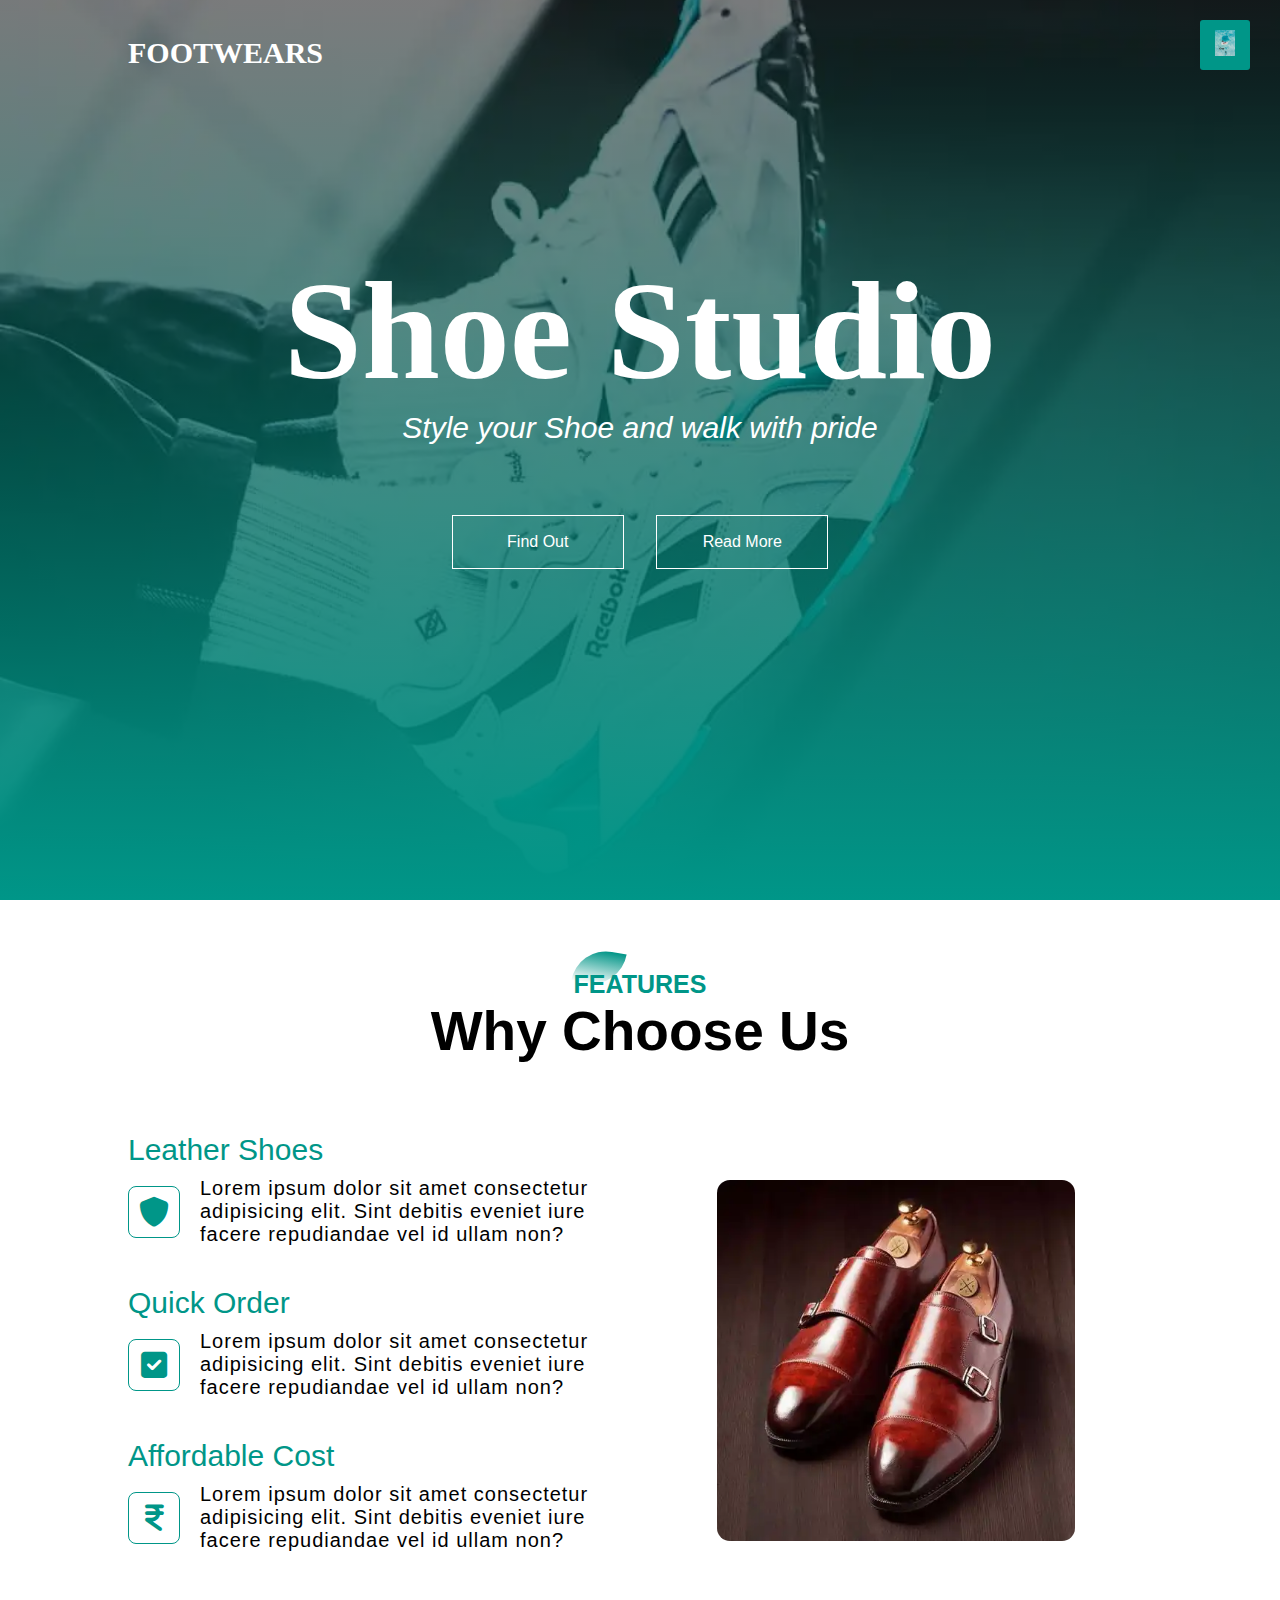
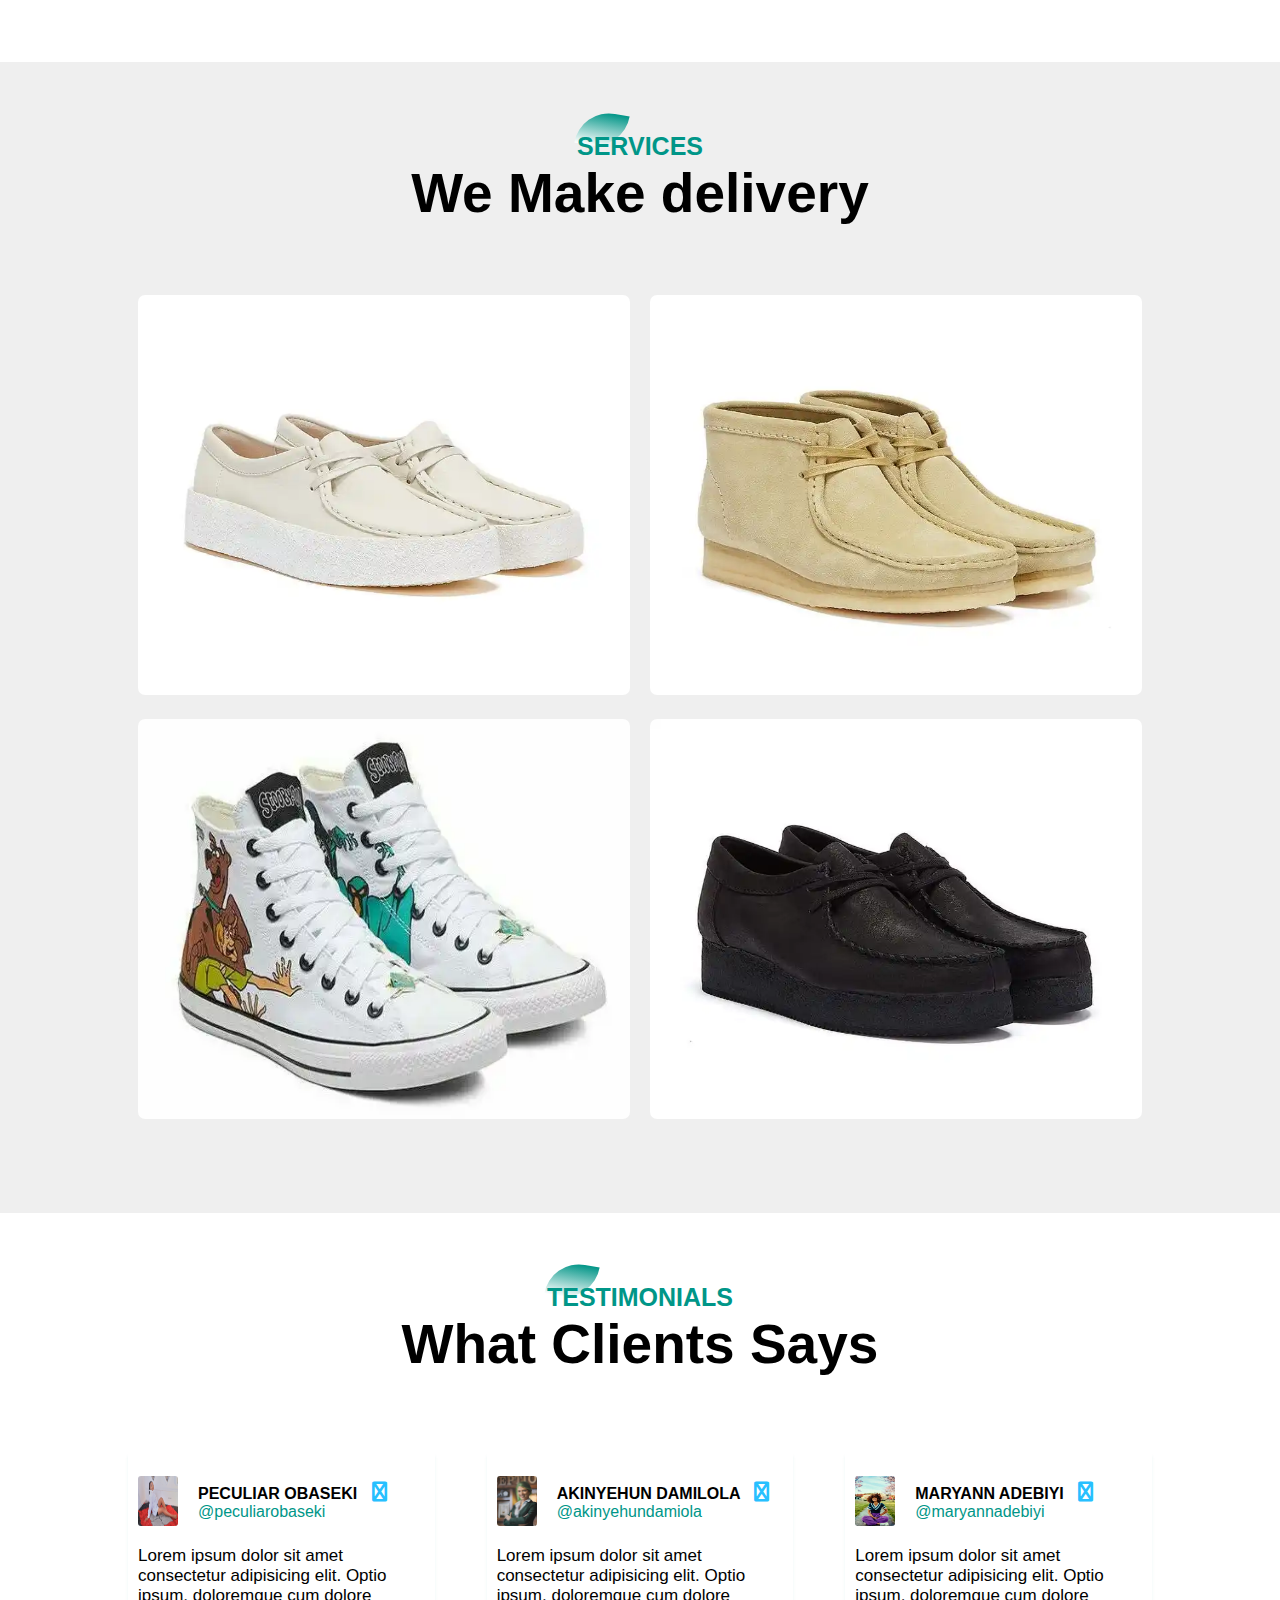
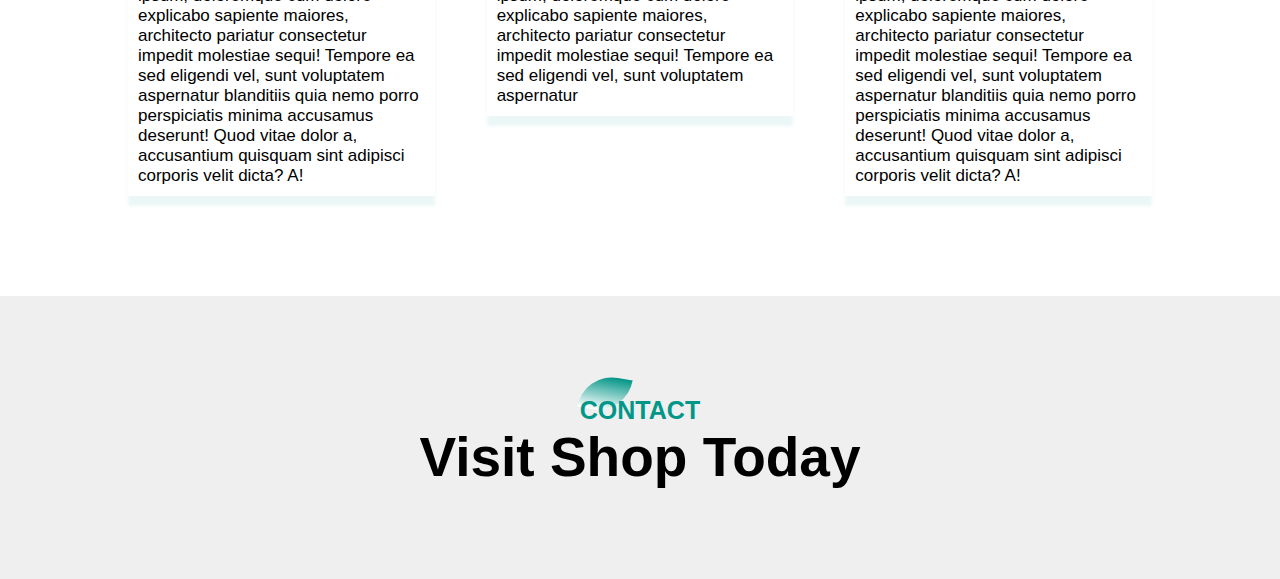
<file: index.html>
<!DOCTYPE html>
<html lang="en">
<head>
    <meta charset="UTF-8">
    <meta http-equiv="X-UA-Compatible" content="IE=edge">
    <meta name="viewport" content="width=device-width, initial-scale=1.0">
    <title>Shoe website</title>
    <link rel="stylesheet" href="style.css">
    <!-- <link rel="stylesheet" 
    href="https://cdn.jsdelivr.net/npm/@fortawesome/fontawesome-free@6.2.0/css/fontawesome.min.css"> -->
    <link rel="stylesheet" href="fontawesome-free-6.1.1-web/css/all.css">
</head>
<body>
    <section id="banner">
        <!-- <img src="IMG/logo.png" alt="" class="logo"> -->
        <div class="footwears"></div>
        <h2 class="logo">FOOTWEARS</h2>
        <div class="banner-text">
            <h1>Shoe Studio</h1>
            <p>Style your Shoe and walk with pride</p>
            <div class="banner-btn">
                <a href="#"><span></span> Find Out</a>
                <a href="#"><span></span> Read More</a>
            </div>
        </div>
    </section>
    <div id="sideNav">
        <nav>
            <ul>
                <li><a href="#">HOME</a></li>
                <li><a href="#">FEATURES</a></li>
                <li><a href="#">SERVICES</a></li>
                <li><a href="#">TESTIMONIALS</a></li>
                <li><a href="#">MEET US</a></li>
            </ul>
        </nav>
    </div>
    <div id="menuBtn">
        <img src="IMG/image-3.jpg" alt="" id="menu">
    </div>


    <!-- Features -->

    <section id="features">
        <div class="title-text">
            <p>FEATURES</p>
            <h1>Why Choose Us</h1>
        </div>
        <div class="feature-box">
            <div class="features">
                <h1>Leather Shoes</h1>
                <div class="features-desc">
                    <div class="features-icon">
                        <i class="fa fa-shield" aria-hidden="true"></i>
                    </div>
                    <div class="features-text">
                        <p>Lorem ipsum dolor sit amet consectetur adipisicing elit. Sint debitis eveniet iure facere repudiandae vel id ullam non?</p>
                    </div>
                </div>
                <h1>Quick Order</h1>
                <div class="features-desc">
                    <div class="features-icon">
                        <i class="fa fa-check-square"></i>
                    </div>
                    <div class="features-text">
                        <p>Lorem ipsum dolor sit amet consectetur adipisicing elit. Sint debitis eveniet iure facere repudiandae vel id ullam non?</p>
                    </div>
                </div>
                <h1>Affordable Cost</h1>
                <div class="features-desc">
                    <div class="features-icon">
                        <i class="fa fa-inr"></i>
                    </div>
                    <div class="features-text">
                        <p>Lorem ipsum dolor sit amet consectetur adipisicing elit. Sint debitis eveniet iure facere repudiandae vel id ullam non?</p>
                    </div>
                </div>
            </div>
            <div class="features-img">
                <img src="coperate-1.webp" alt="">
            </div>
        </div>
    </section>

    <!-- services -->

    <section id="services">
        <div class="title-text">
            <p>SERVICES</p>
            <h1>We Make delivery</h1>
        </div>
        <div class="service-box">
            <div class="single-service">
                <img src="clarks-1.webp" alt="">
                    <div class="overlay"></div>
                        <div class="service-desc">
                            <h3>White Wallabee</h3>
                            <hr>
                            <p>Made by Clarks and has a soft pad for comfort within it, tested and trusted</p>
                        </div>
            </div>
            <div class="single-service">
                <img src="clarks-2.webp" alt="">
                    <div class="overlay"></div>
                    <div class="service-desc">
                        <h3>Brown Wallabee</h3>
                        <hr>
                        <p>Made by Clarks and has a soft pad for comfort within it, tested and trusted</p>
                    </div>
            </div>
            <div class="single-service">
                <img src="converse-3.webp" alt="">
                    <div class="overlay"></div>
                    <div class="service-desc">
                        <h3>Converse</h3>
                        <hr>
                        <p>The All-Stars Converse goes with so many outfit, tested and trusted</p>
                    </div>
            </div>
            <div class="single-service">
                <img src="wallabe.webp" alt="">
                    <div class="overlay"></div>
                    <div class="service-desc">
                        <h3>Black Wallabee</h3>
                        <hr>
                        <p>Made by Clarks and has a soft pad for comfort within it, tested and trusted</p>
                    </div>
            </div>
        </div>
    </section>

    <!-- testimonials -->

    <section id="testimonials">
        <div class="title-text">
            <p>TESTIMONIALS</p>
            <h1>What Clients Says</h1>
        </div>
        <div class="testimonials-row">
            <div class="testimonial-col">
                <div class="user">
                    <img src="peculiar.jpg" alt="">
                    <div class="user-info">
                        <h4>PECULIAR OBASEKI <i class="fa fa-twitter"></i></h4>
                        <small>@peculiarobaseki</small>
                    </div>
                </div>
                <p>Lorem ipsum dolor sit amet consectetur adipisicing elit. 
                    Optio ipsum, doloremque cum dolore explicabo sapiente maiores, 
                    architecto pariatur consectetur impedit molestiae sequi! 
                    Tempore ea sed eligendi vel, sunt voluptatem aspernatur 
                    blanditiis quia nemo porro perspiciatis minima accusamus deserunt! 
                    Quod vitae dolor a, 
                    accusantium quisquam sint adipisci corporis velit dicta? A!</p>
            </div>
            <div class="testimonial-col">
                <div class="user">
                    <img src="lady.jpg" alt="">
                    <div class="user-info">
                        <h4>AKINYEHUN DAMILOLA <i class="fa fa-twitter"></i></h4>
                        <small>@akinyehundamiola</small>
                    </div>
                </div>
                <p>Lorem ipsum dolor sit amet consectetur adipisicing elit. 
                    Optio ipsum, doloremque cum dolore explicabo sapiente maiores, 
                    architecto pariatur consectetur impedit molestiae sequi! 
                    Tempore ea sed eligendi vel, sunt voluptatem aspernatur 
                    </p>
            </div>
            <div class="testimonial-col">
                <div class="user">
                    <img src="adjustment layer2.jpg" alt="">
                    <div class="user-info">
                        <h4>MARYANN ADEBIYI <i class="fa fa-twitter"></i></h4>
                        <small>@maryannadebiyi</small>
                    </div>
                </div>
                <p>Lorem ipsum dolor sit amet consectetur adipisicing elit. 
                    Optio ipsum, doloremque cum dolore explicabo sapiente maiores, 
                    architecto pariatur consectetur impedit molestiae sequi! 
                    Tempore ea sed eligendi vel, sunt voluptatem aspernatur 
                    blanditiis quia nemo porro perspiciatis minima accusamus deserunt! 
                    Quod vitae dolor a, 
                    accusantium quisquam sint adipisci corporis velit dicta? A!</p>
            </div>
        </div>
    </section>

    <!-- footer -->

    <section id="footer">
        <div class="title-text">
            <p>CONTACT</p>
            <h1>Visit Shop Today</h1>
        </div>
        <div class="footer-row">
            <div class="footer-left"></div>
            <div class="footer-right"></div>
        </div>


    </section>





    <script>
        var menuBtn = document.getElementById("menuBtn")
        var sideNav = document.getElementById("sideNav")
        var menu = document.getElementById("menu")

        sideNav.style.right = "-270px";

        menuBtn.onclick = function () {
            if (sideNav.style.right == "-270px"){
                sideNav.style.right = "0";
                menu.src="reebok.webp"
            }
            else{
                sideNav.style.right ="-270px";
                menu.src="IMG/image-3.jpg"
            }
        }

    </script>
</body>
</html>
</file>
<file: style.css>
*{
    padding: 0;
    margin: 0;
    font-family: 'Gill Sans', 'Gill Sans MT', Calibri, 'Trebuchet MS', sans-serif;
}
#banner{
    background:linear-gradient(rgba(0,0,0,.5),#009688),url(reebok.webp);
    background-size: cover;
    background-position: center;
    height: 100vh;
}
/*   */
.logo{
    /* width: 180px; */
    font-size: 30px;
    position: absolute;
    top: 4%;
    left: 10%;
    /* padding: 6px; */
    /* border-radius: 3px; */
    /* background: #009688; */
    color:white;
    font-family: cursive;
}
.banner-text{
    text-align: center;
    color: #fff;
    padding-top: 250px;
}
.banner-text h1{
    font-size: 140px;
    font-family: cursive;
}
.banner-text p{
    font-size: 30px;
    font-style: italic;
}
.banner-btn{
    margin: 70px auto 0;
}
.banner-btn a{
    width: 170px;
    text-decoration: none;
    display: inline-block;
    margin: 0 14px;
    padding: 17px 0;
    color: white;
    border: .5px solid #fff;
    position: relative;
    z-index: 1;
    transition: color 1.5s;
} 
.banner-btn a span{
    width: 0;
    height: 100%;
    position: absolute;
    top: 0;
    left: 0;
    background-color: #fff;
    z-index: -1;
    transition: 0.5s;
}
.banner-btn a:hover span{
    width: 100%;
}
.banner-btn a:hover{
    color: #000;
}
#sideNav{
    width: 270px;
    height: 100vh;
    position: fixed;
    right: -270px;
    top: 0;
    background:#009688;
    z-index: 2;
    transition: 0.5s;
}
nav ul li{
    list-style: none;
    margin: 50px 20px;
}
nav ul li a{
    text-decoration: none;
    color: #fff;
}
#menuBtn{
    width: 50px;
    height: 50px;
    background: #009688;
    text-align: center;
    position: fixed;
    right: 30px;
    top: 20px;
    border-radius: 3px;
    z-index: 3;
    cursor: pointer;
}
#menuBtn img{
    width: 20px;
    /* height: 40px; */
    margin-top: 10px;
}
@media screen and (max-width:770px) {
    .banner-text{
        padding-top: 340px;
    }
    .banner-text h1{
        font-size: 44px;
        /* font-family: cursive; */
    }
    .banner-btn a{
        display: block;
        margin: 30px auto;
    }
}

/* features */

#features{
    width: 100%;
    padding: 70px 0;
}
.title-text{
    text-align: center;
    padding-bottom: 70px;
}
.title-text p{
    margin: auto;
    font-size: 25px;
    color: #009688;
    font-weight: bold;
    position: relative;
    z-index: 1;
    display: inline-block;
}
.title-text p::after{
    content:'';
    width: 50px;
    height: 35px;
    background: linear-gradient(#019587,#fff); 
    position: absolute;
    top: -20px;
    left: 0;
    z-index: -1;
    transform: rotate(10deg);
    border-top-left-radius:35px;
    border-bottom-right-radius:35px;
}
.title-text h1{
    font-size: 55px;
}
.feature-box{
    width: 80%;
    margin: auto;
    display: flex;
    flex-wrap: wrap;
    align-items: center;
    text-align: center;
}
.features{
    flex-basis: 50%;
}
.features h1{
 font-size: 30px;
 text-align:left;
  margin-bottom: 10px;
  font-weight: 100;
  color: #009688; 
}
.features-desc .features-text p{
    font-size: 20px;
    letter-spacing: 1px;
}
.features-img{
    flex-basis: 50%;
    margin: auto;
}
.features-img img{
    width: 70%;
    border-radius: 13px;
}
.features-desc{
    display: flex;
    align-items: center;
    margin-bottom: 40px;
} 
.features-icon .fa{
    width: 50px;
    height: 50px;
    font-size: 30px;
    line-height: 50px;
    border-radius: 8px;
    color: #009688;
    border: 1px solid #009688;
}
.features-text p{
    text-align: initial;
    padding: 0 20px;
}
@media screen and (max-width:770px){
    .title-text h1{
        font-size: 35px;
    }
    .features{
        flex-basis: 100%;
    }
    .features-img{
        flex-basis: 50%;
    }
    .features-img img{
        width: 100%;
    }
}

/* services */

#services{
    width: 100%;
    padding: 70px 0;
    background: #efefef;
}
.service-box{
    width: 80%;
    display: flex;
    flex-wrap: wrap;
    justify-content: space-around;
    margin: auto;
}
.single-service{
    flex-basis: 48%;
    text-align: center;
    border-radius: 7px;
    margin-bottom: 20px;
    color: #fff;
    position: relative;
}
.single-service img{
    width: 100%;
    height: 400px;
    border-radius: 7px;
}
.overlay{
    width: 100%;
    height: 700px;
    position: absolute;
    top: 0;
    border-radius: 7px;
    cursor: pointer;
    background:linear-gradient(rgba(0,0,0,.5),#009688);
    opacity: 0;
    transition: 1s;
}
.single-service:hover .overlay{
    opacity: 1;

}
.service-desc{
    width: 80%;
    position: absolute;
    bottom: 0;
    left: 50%;
    transform: translateX(-50%);
    transition: 1s;
    opacity: 0;
}
.service-desc p{
    font-size: 19px;
}
.service-desc h3{
    font-size: 25px;
}
hr{
    height: 2px;
    border: 0;
    background: #fff;
    margin: 15px auto;
    width: 60%;

}
.single-service:hover .service-desc{
    bottom: 40%;
    opacity: 1;
}
@media screen and (max-width:770px){
    .single-service{
        flex-basis: 100%;
        margin-bottom: 30px;
    } 
    .single-service img{
        height: 200px;
    }
    .service-desc p{
        font-size: 15px;
    }
    .overlay{
        height: 500px;
    }
    hr{
        margin: 5px auto;
    }
    .single-service:hover .service-desc{
        bottom: 50%;
    }
        
}
#testimonials{
    width: 100%;
    padding: 70px 0;
}
.testimonials-row{
    width: 80%;
    margin: auto;
    display: flex;
    justify-content: space-between;
    align-items: flex-start;
    flex-wrap: wrap;
}
.testimonial-col{
    flex-basis: 28%;
    padding: 10px;
    margin-bottom:30px;
    box-shadow: 0 10px 3px #00968814;
    cursor: pointer;
    transition: 0.7s;
}
.testimonial-col p{
    font-size: 17px;
}
.user{
    display: flex;
    align-items: center;
    margin: 20px 0;
}
.user img{
    width: 40px;
    height: 50px;
    margin-right: 20px;
    border-radius: 3px;
}
.user-info .fa{
    margin-left: 10px;
    color: #27c0ff;
    font-size: 20px;
}
.user-info small{
    color: #009688;
    font-size: 16px;
}
.testimonial-col:hover{
    transform: translateY(-10px);
}
@media screen and (max-width:770px){
    .testimonial-col{
        flex-basis: 100%;
    }
}

/* footer */

#footer{
    padding: 100px 0 20px;
    background: #efefef;
}
</file>
